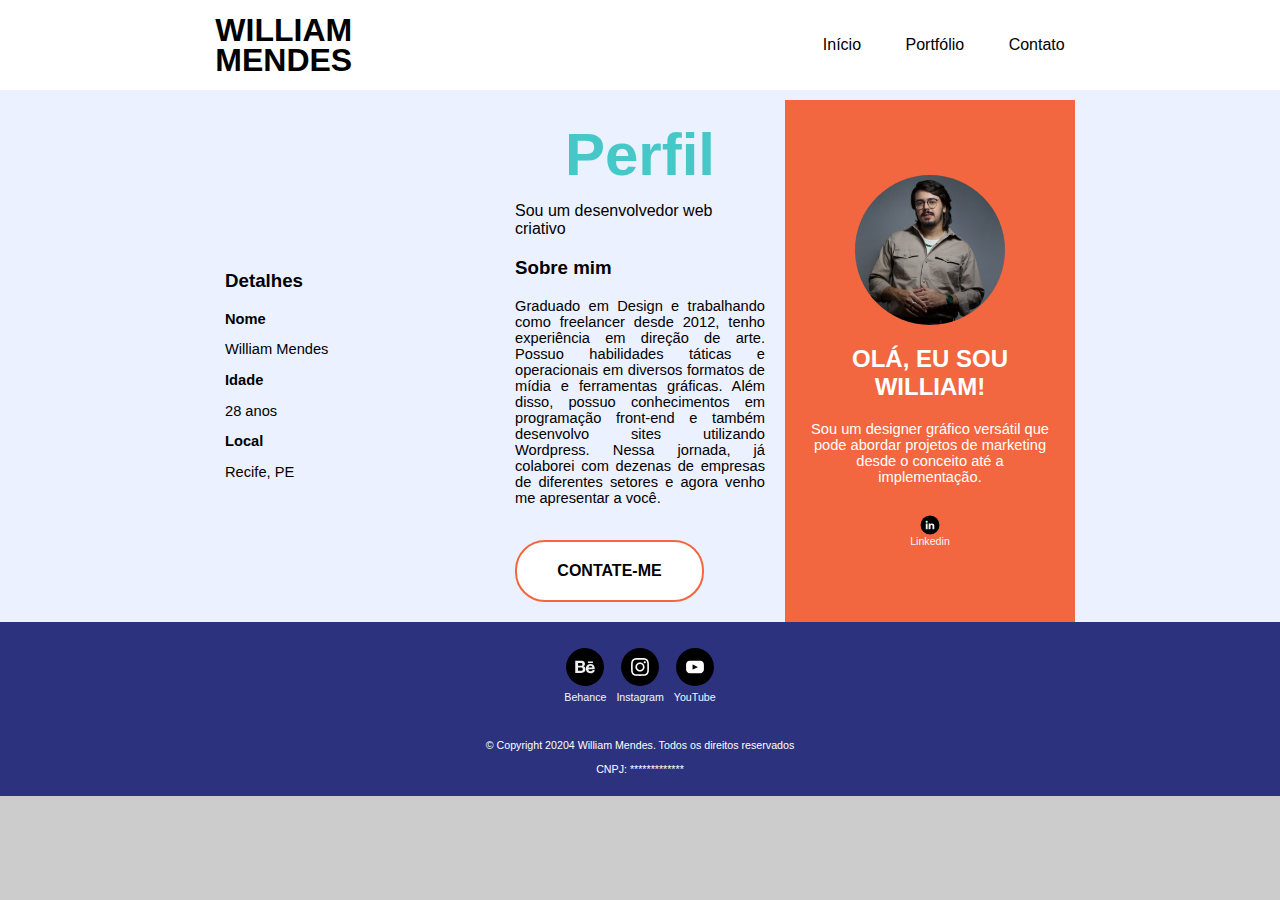
<file: contato.html>
<!DOCTYPE html>
<html lang="pt-br">

<head>
    <meta charset="UTF-8">
    <link rel="icon" type="image/png" href="img/icon.png">
    <meta name="viewport" content="width=device-width, initial-scale=1.0">
    <link rel="stylesheet" href="contato.css">
    <title>William Mendes</title>
</head>

<body>
    <div class="grid-container">
        <header>
            <div>
                <h1>WILLIAM</h1>
                <h1>MENDES</h1>
            </div>
            <nav>
                <ul>
                    <li><a href="index.html">Início</a></li>
                    <li><a href="portfolio.html">Portfólio</a></li>
                    <li><a href="contato.html">Contato</a></li>
                </ul>
            </nav>
        </header>

        <main class="info">
            <section>
                <h3 style="margin-top: 150px;">Detalhes</h3>
                <p style="font-weight: bold;">Nome</p>
                <p>William Mendes</p>
                <p style="font-weight: bold;">Idade</p>
                <p>28 anos</p>
                <p style="font-weight: bold;">Local</p>
                <p>Recife, PE</p>
            </section>

            <section class="info02">
                <h1> Perfil </h1>
                <h2> Sou um desenvolvedor web criativo </h2>

                <h3> Sobre mim </h3>
                <p>Graduado em Design e trabalhando como freelancer desde 2012, tenho experiência em direção de arte.
                    Possuo habilidades táticas e operacionais em diversos formatos de mídia e ferramentas gráficas. Além
                    disso, possuo conhecimentos em programação front-end e também desenvolvo sites utilizando Wordpress.
                    Nessa jornada, já colaborei com dezenas de empresas de diferentes setores e agora venho me
                    apresentar a você.</p>

                <a href="#" class="contact-button">Contate-me</a>
            </section>

            <section class="info03">

                <img src="perfil.png" alt="Imagem de William">
                
                <h2>OLÁ, EU SOU WILLIAM!</h2>
                <p>Sou um designer gráfico versátil que pode abordar projetos de marketing desde o conceito até a
                    implementação.</p>

                <div class="icon-text">
                    <a href="https://www.linkedin.com/in/cvwilliammendes/" target="_blank" rel="noopener noreferrer">
                        <img src="linkedin.svg" alt="Linkedin">
                    </a>
                    <p>Linkedin</p>
                </div>
            </section>
        </main>

        <footer>
            <section>
                <div class="icon-text">
                    <a href="https://www.behance.net/williammendes5" target="_blank" rel="noopener noreferrer">
                        <img src="behance.svg" alt="Behance">
                    </a>
                    <p>Behance</p>
                </div>
                <div class="icon-text">
                    <a href="https://www.instagram.com/pemape.oficial?igsh=cnBoaHN4dTAzODIz" target="_blank"
                        rel="noopener noreferrer">
                        <img src="instagram.svg" alt="Instagram">
                    </a>
                    <p>Instagram</p>
                </div>
                <div class="icon-text">
                    <a href="https://www.youtube.com" target="_blank" rel="noopener noreferrer">
                        <img src="youtube.svg" alt="YouTube">
                    </a>
                    <p>YouTube</p>
                </div>
            </section>

            <section>
                <P>
                    © Copyright 20204 William Mendes. Todos os direitos reservados <br> <br> CNPJ: ************* 
                </P>
            </section>
        </footer>

    </div>

    <script>
        document.addEventListener('scroll', function() {
            var header = document.querySelector('header');
            if (window.scrollY > 0) {
                header.classList.add('scrolled');
            } else {
                header.classList.remove('scrolled');
            }
        });
        </script>

</body>

</html>
</file>
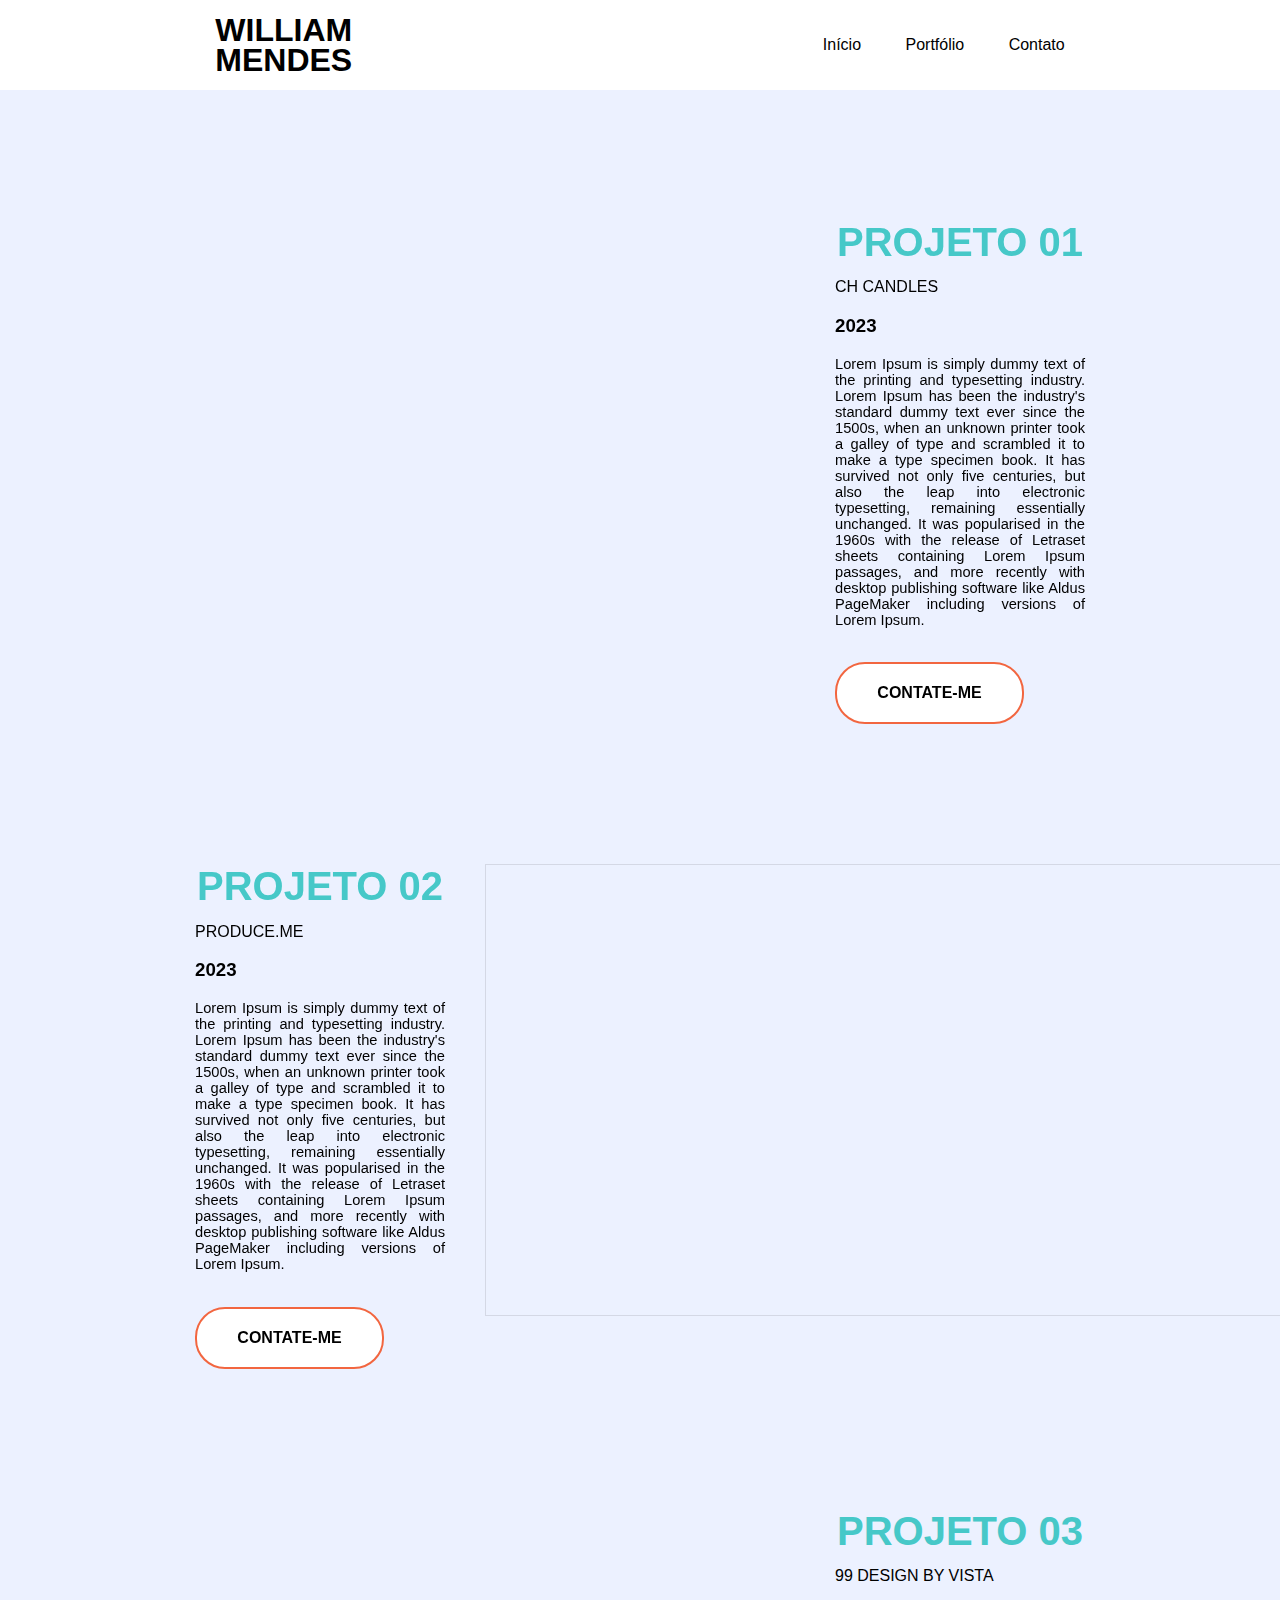
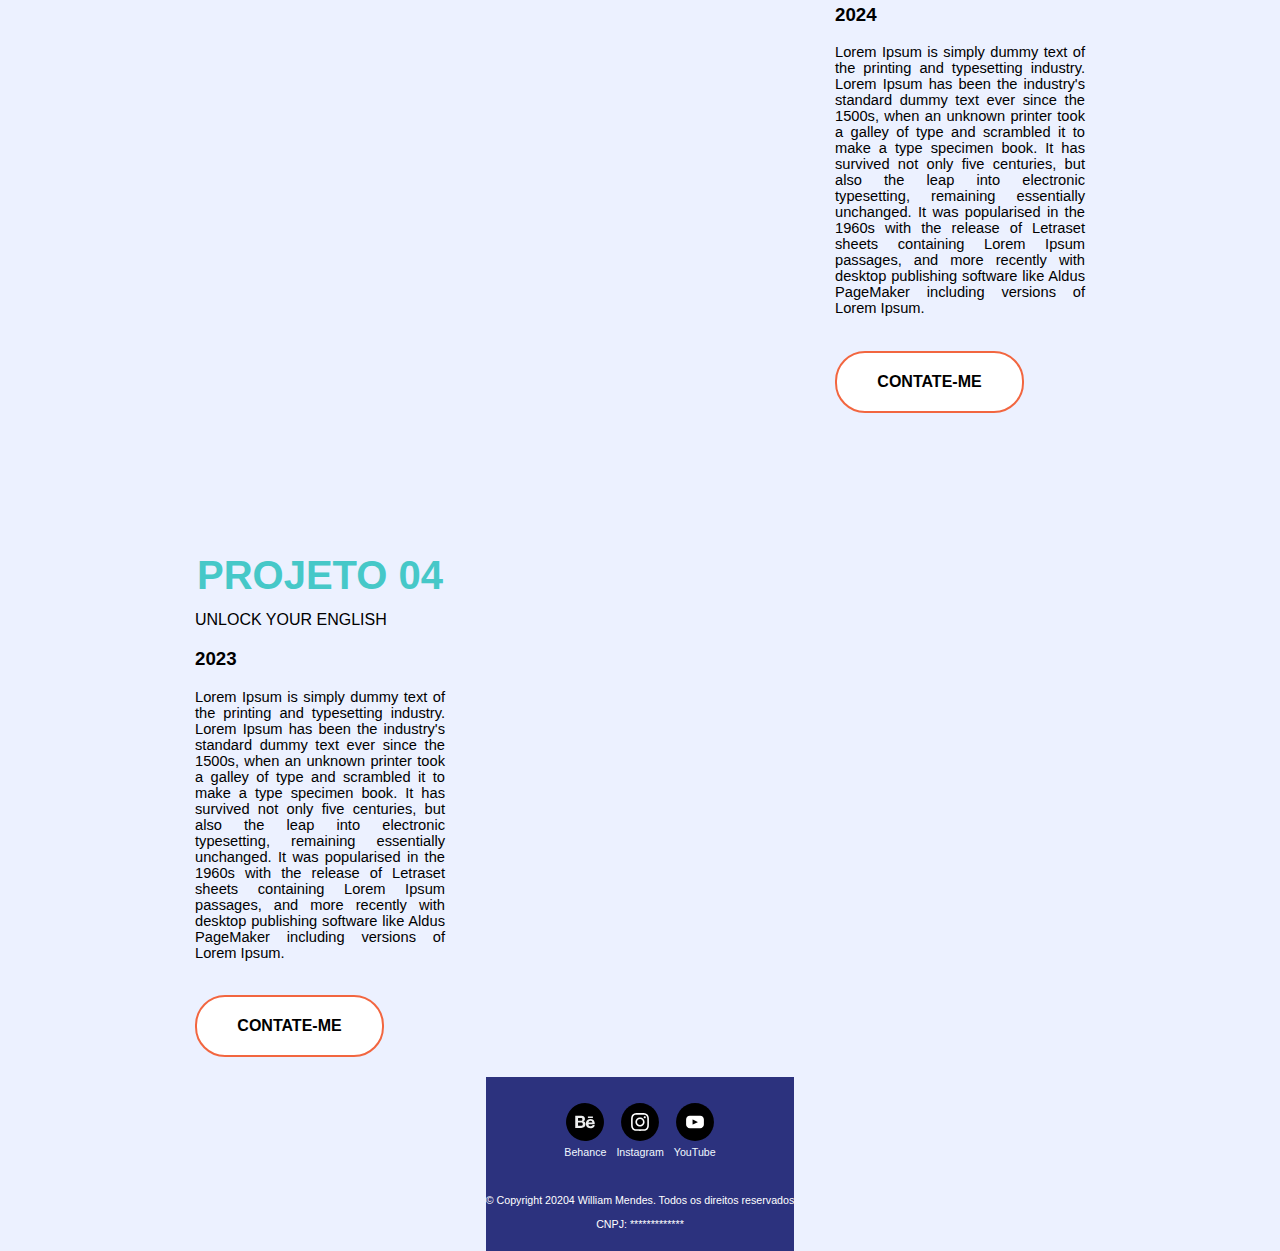
<file: portfolio.html>
<!DOCTYPE html>
<html lang="pt-br">

<head>
    <meta charset="UTF-8">
    <link rel="icon" type="image/png" href="img/icon.png">
    <meta name="viewport" content="width=device-width, initial-scale=1.0">
    <link rel="stylesheet" href="portfolio.css">
    <title>William Mendes</title>
</head>

<body>
    <div class="grid-container">
        <header>
            <div>
                <h1>WILLIAM</h1>
                <h1>MENDES</h1>
            </div>
            <nav>
                <ul>
                    <li><a href="index.html">Início</a></li>
                    <li><a href="portfolio.html">Portfólio</a></li>
                    <li><a href="contato.html">Contato</a></li>
                </ul>
            </nav>
        </header>

        <main>
            <div>
                <section class="projeto">
                    <iframe src="https://www.behance.net/embed/project/170302631?ilo0=1" height="469" width="600"
                        allowfullscreen lazyload frameborder="0" allow="clipboard-write"
                        refererPolicy="strict-origin-when-cross-origin"></iframe>
                </section>
                <section class="copy">
                    <h1> PROJETO 01 </h1>
                    <h2> CH CANDLES </h2>

                    <h3> 2023 </h3>
                    <p>
                        Lorem Ipsum is simply dummy text of the printing and typesetting industry. Lorem Ipsum has been
                        the
                        industry's standard dummy text ever since the 1500s, when an unknown printer took a galley of
                        type
                        and scrambled it to make a type specimen book. It has survived not only five centuries, but also
                        the
                        leap into electronic typesetting, remaining essentially unchanged. It was popularised in the
                        1960s
                        with the release of Letraset sheets containing Lorem Ipsum passages, and more recently with
                        desktop
                        publishing software like Aldus PageMaker including versions of Lorem Ipsum.
                    </p>

                    <a href="#" class="contact-button">Contate-me</a>
                </section>
            </div>
            <div>
                <section class="copy">
                    <h1> PROJETO 02 </h1>
                    <h2> PRODUCE.ME </h2>

                    <h3> 2023 </h3>
                    <p>
                        Lorem Ipsum is simply dummy text of the printing and typesetting industry. Lorem Ipsum has been
                        the
                        industry's standard dummy text ever since the 1500s, when an unknown printer took a galley of
                        type
                        and scrambled it to make a type specimen book. It has survived not only five centuries, but also
                        the
                        leap into electronic typesetting, remaining essentially unchanged. It was popularised in the
                        1960s
                        with the release of Letraset sheets containing Lorem Ipsum passages, and more recently with
                        desktop
                        publishing software like Aldus PageMaker including versions of Lorem Ipsum.
                    </p>

                    <a href="#" class="contact-button">Contate-me</a>
                </section>
                <section class="projeto">
                    <iframe style="border: 1px solid rgba(0, 0, 0, 0.1);" width="800" height="450"
                        src="https://www.figma.com/embed?embed_host=share&url=https%3A%2F%2Fwww.figma.com%2Fproto%2FZZkvfqddq5Jm9G29lWTNtq%2FLayout_Projeto_Final_PRODUCE.ME%3Fnode-id%3D1708-9%26t%3DG3UwcXGPsvrkJ84J-1%26scaling%3Dmin-zoom%26content-scaling%3Dfixed%26page-id%3D215%253A558%26starting-point-node-id%3D1708%253A9%26show-proto-sidebar%3D1"
                        allowfullscreen></iframe>
                </section>
            </div>
            <div>
                <section class="projeto">
                    <iframe src="https://www.behance.net/embed/project/195038717?ilo0=1" height="469" width="600"
                        allowfullscreen lazyload frameborder="0" allow="clipboard-write"
                        refererPolicy="strict-origin-when-cross-origin"></iframe>
                </section>
                <section class="copy">
                    <h1> PROJETO 03 </h1>
                    <h2> 99 DESIGN BY VISTA </h2>

                    <h3> 2024 </h3>
                    <p>
                        Lorem Ipsum is simply dummy text of the printing and typesetting industry. Lorem Ipsum has been
                        the
                        industry's standard dummy text ever since the 1500s, when an unknown printer took a galley of
                        type
                        and scrambled it to make a type specimen book. It has survived not only five centuries, but also
                        the
                        leap into electronic typesetting, remaining essentially unchanged. It was popularised in the
                        1960s
                        with the release of Letraset sheets containing Lorem Ipsum passages, and more recently with
                        desktop
                        publishing software like Aldus PageMaker including versions of Lorem Ipsum.
                    </p>

                    <a href="#" class="contact-button">Contate-me</a>
                </section>
            </div>
            <div>
                <section class="copy">
                    <h1> PROJETO 04 </h1>
                    <h2> UNLOCK YOUR ENGLISH </h2>

                    <h3> 2023 </h3>
                    <p>
                        Lorem Ipsum is simply dummy text of the printing and typesetting industry. Lorem Ipsum has been
                        the
                        industry's standard dummy text ever since the 1500s, when an unknown printer took a galley of
                        type
                        and scrambled it to make a type specimen book. It has survived not only five centuries, but also
                        the
                        leap into electronic typesetting, remaining essentially unchanged. It was popularised in the
                        1960s
                        with the release of Letraset sheets containing Lorem Ipsum passages, and more recently with
                        desktop
                        publishing software like Aldus PageMaker including versions of Lorem Ipsum.
                    </p>

                    <a href="#" class="contact-button">Contate-me</a>
                </section>
                <section class="projeto">
                    <iframe src="https://jfinglesacelerado.com" height="450" width="800" allowfullscreen lazyload
                        frameborder="0" allow="clipboard-write"
                        refererPolicy="strict-origin-when-cross-origin"></iframe>
                </section>
            </div>
        </main>

         <footer>
            <section>
                <div class="icon-text">
                    <a href="https://www.behance.net/williammendes5" target="_blank" rel="noopener noreferrer">
                        <img src="behance.svg" alt="Behance">
                    </a>
                    <p>Behance</p>
                </div>
                <div class="icon-text">
                    <a href="https://www.instagram.com/pemape.oficial?igsh=cnBoaHN4dTAzODIz" target="_blank"
                        rel="noopener noreferrer">
                        <img src="instagram.svg" alt="Instagram">
                    </a>
                    <p>Instagram</p>
                </div>
                <div class="icon-text">
                    <a href="https://www.youtube.com" target="_blank" rel="noopener noreferrer">
                        <img src="youtube.svg" alt="YouTube">
                    </a>
                    <p>YouTube</p>
                </div>
            </section>

            <section>
                <P>
                    © Copyright 20204 William Mendes. Todos os direitos reservados <br> <br> CNPJ: ************* 
                </P>
            </section>
        </footer>

    </div>

    <script>
        document.addEventListener('scroll', function () {
            var header = document.querySelector('header');
            if (window.scrollY > 0) {
                header.classList.add('scrolled');
            } else {
                header.classList.remove('scrolled');
            }
        });
    </script>

</body>

</html>
</file>
<file: contato.css>
body {

  background-color: #cccccc;
  color: black;
  font-family: Arial, Helvetica, sans-serif;
  margin: 0 auto;
  padding: 0%;

}

.grid-container {

  background-color: #ecf1ff;
  display: flex;
  flex-direction: column;

}

/*  CABECALHO | NAVEGACÃO  */

header {
  display: flex;
  flex-direction: row;
  justify-content: space-around;
  align-items: center;
  background-color: #ffffff;

  position: fixed;
  top: 0;
  left: 0;
  width: 100%;
  z-index: 1000;
  transition: background-color 0.3s ease, backdrop-filter 0.3s ease; /* Transição suave */
}

header.scrolled {
  background: linear-gradient(to bottom, rgba(255, 255, 255, 0.9) 0%, rgba(255, 255, 255, 0.5) 50%, rgba(255, 255, 255, 0) 100%);
  backdrop-filter: blur(30px); /* Efeito de desfoque */
}


header li :hover{
  color: #f26640;
  font-weight: bold;
  
}

header a{
  color: #000;
  text-decoration: none;
  transition: color 0.3s ease;
}

header h1 {
  line-height: 10px;
  margin: 20px;
}

li {
  display: inline-block;
  margin: 20px;
}



/*  MAIN - INFORMAÇÃO GERAL  */

.info {
  display: flex;
  flex-direction: row;
  margin-top: 100px;
  justify-content: center;
  
}

.info section {

  width: 250px;
  padding: 20px;
  
}

.info p {

  font-size: 11pt;
  text-align: justify;
}


.info02 h1 {
  font-size: 60px;
  font-weight: bold;
  color: #46c8c8;
  text-align: center;
  margin: 0%;
}

.info02 h2 {

  font-size: 16px;
  font-weight: 100;
  
}

.contact-button {
  margin-top: 20px;
  border: 2px solid #f26640;
  background-color: #fff;
  color: #000;
  text-transform: uppercase;
  text-decoration: none;
  font-weight: bold;
  display: inline-block;
  border-radius: 30px; /* Cantos arredondados */
  padding: 20px 30px; /* Espaçamento interno */
  width: 50%; /* Largura do botão */
  text-align: center;
  transition: background-color 0.3s ease, transform 0.3s ease, color 0.3s ease; /* Transições suaves */
}

.contact-button:hover {
  background-color: #f26640; /* Cor de fundo ao passar o mouse */
  color: #fff; /* Cor do texto ao passar o mouse */
  transform: scale(1.1); /* Efeito de zoom in */
}

.info03 {
  background-color: #f26640;
  color: #fff;
  text-align: center;
  display: flex;
  flex-direction: column;
  align-items: center;
  justify-content: center;
  padding-top: 50px;  /* Ajuste a altura do padding conforme necessário */
  padding-bottom: 50px; /* Ajuste a altura do padding conforme necessário */

}

.info03 img {
  display: block;
  width: 150px;
  border-radius: 50%;
  
}

.info03 p {
  text-align: center;
  margin: 0%;
}

.info03 div.p {
  font-size: 6pt;
}

.info03 div{
  margin-top: 30px;
  width: 100%;
}

.info03 div img {
  width: 20px;
}



/*  FOOTER  */

footer {
  padding-top: 20px;
  padding-bottom: 10px;
  background-color: #2c327e;
  display: flex;
  flex-direction: column;
}

footer section {
  background-color: #2c327e;
  display: flex;
  flex-direction: row;
  justify-content: center;
}

footer P{
  color: #ffffff;
  padding-top: 20px;
  font-size: 8pt;
  text-align: center;
}

footer section div {
  padding: 5px;
}

footer img {
  width: 40px;
}

.icon-text {
  display: flex;
  flex-direction: column;
  align-items: center;
  /* Centraliza os itens no eixo vertical */
}

.icon-text p {
  margin: 0;
  /* Remove margens dos parágrafos */
  padding-top: 0px;
  /* Espaço entre ícone e texto */
  color: aliceblue;
  font-size: 8pt;
}
</file>
<file: portfolio.css>
body {

    background-color: #cccccc;
    color: black;
    font-family: Arial, Helvetica, sans-serif;
    margin: 0 auto;
    padding: 0%;
  
  }
  
  .grid-container {
  
    background-color: #ecf1ff;
    display: flex;
    flex-direction: column;
    align-items: center;
  
  }
  
  /*  CABECALHO | NAVEGACÃO  */
  
  header {
    display: flex;
    flex-direction: row;
    justify-content: space-around;
    align-items: center;
    background-color: #ffffff;
  
    position: fixed;
    top: 0;
    left: 0;
    width: 100%;
    z-index: 1000;
    transition: background-color 0.3s ease, backdrop-filter 0.3s ease; /* Transição suave */
  }
  
  header.scrolled {
    background: linear-gradient(to bottom, rgba(255, 255, 255, 0.9) 0%, rgba(255, 255, 255, 0.5) 50%, rgba(255, 255, 255, 0) 100%);
    backdrop-filter: blur(30px); /* Efeito de desfoque */
  }
  
  
  header li :hover{
    color: #f26640;
    font-weight: bold;
    
  }
  
  header a{
    color: #000;
    text-decoration: none;
    transition: color 0.3s ease;
  }
  
  header h1 {
    line-height: 10px;
    margin: 20px;
  }
  
  li {
    display: inline-block;
    margin: 20px;
  }
  
  
  
  /*  MAIN - INFORMAÇÃO GERAL  */
  
main {
    display: flex;
    flex-direction: column;
    margin-top: 100px;
    justify-content: center;
    align-items: center;
    width: 100%;
    
  }

  main div{
    margin: 0 auto;
    padding: 0%;
    display: flex;
    flex-direction: row;
    margin-top: 100px;
    justify-content: row;
  }
  
.copy{
  
    width: 250px;
    padding: 20px;
  }

  .projeto{
  
    width: 600px;
    padding: 20px;
  }
  
  main section p {
  
    font-size: 11pt;
    text-align: justify;
  }
  
  
  main section h1 {
    font-size: 30pt;
    font-weight: bold;
    color: #46c8c8;
    text-align: center;
    margin: 0%;
  }
  
  main section h2 {
  
    font-size: 16px;
    font-weight: 100;
    
  }

  .centered-iframe {
    display: block;
    margin-left: auto;
    margin-right: auto;
}

.projeto {
    text-align: center;
}

  
  .contact-button {
    margin-top: 20px;
    border: 2px solid #f26640;
    background-color: #fff;
    color: #000;
    text-transform: uppercase;
    text-decoration: none;
    font-weight: bold;
    display: inline-block;
    border-radius: 30px; /* Cantos arredondados */
    padding: 20px 30px; /* Espaçamento interno */
    width: 50%; /* Largura do botão */
    text-align: center;
    transition: background-color 0.3s ease, transform 0.3s ease, color 0.3s ease; /* Transições suaves */
  }
  
  .contact-button:hover {
    background-color: #f26640; /* Cor de fundo ao passar o mouse */
    color: #fff; /* Cor do texto ao passar o mouse */
    transform: scale(1.1); /* Efeito de zoom in */
  }
  
  
  
  
  /*  FOOTER  */
  
  footer {
    padding-top: 20px;
    padding-bottom: 10px;
    background-color: #2c327e;
    display: flex;
    flex-direction: column;
  }
  
  footer section {
    background-color: #2c327e;
    display: flex;
    flex-direction: row;
    justify-content: center;
  }
  
  footer P{
    color: #ffffff;
    padding-top: 20px;
    font-size: 8pt;
    text-align: center;
  }
  
  footer section div {
    padding: 5px;
  }
  
  footer img {
    width: 40px;
  }
  
  .icon-text {
    display: flex;
    flex-direction: column;
    align-items: center;
    /* Centraliza os itens no eixo vertical */
  }
  
  .icon-text p {
    margin: 0;
    /* Remove margens dos parágrafos */
    padding-top: 0px;
    /* Espaço entre ícone e texto */
    color: aliceblue;
    font-size: 8pt;
  }
</file>
